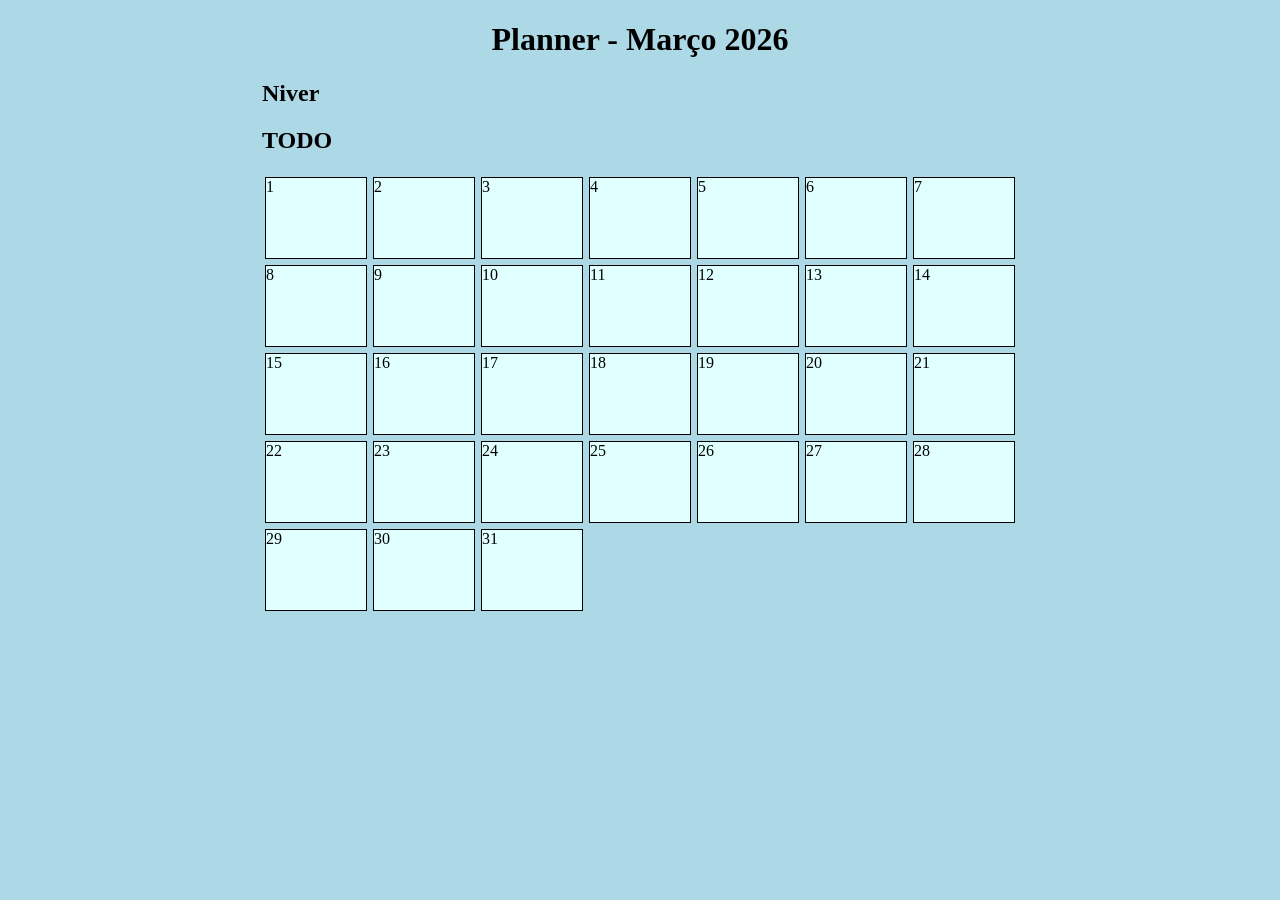
<file: .idea/web/index.html>
<!DOCTYPE html>
<html lang="pt-br">
<head>
    <meta charset="UTF-8">
    <title>Planner Março</title>
    <link rel="stylesheet" href="style.css">


</head>

<body>

<header>
    <h1>Planner - Março 2026</h1>
</header>

<main>

    <section class="planner">
        <h2>Niver</h2>
        <h2>TODO</h2>
        <div class="semana">
            <div class="dia">1</div>
            <div class="dia">2</div>
            <div class="dia">3</div>
            <div class="dia">4</div>
            <div class="dia">5</div>
            <div class="dia">6</div>
            <div class="dia">7</div>
        </div>

        <div class="semana">
            <div class="dia">8</div>
            <div class="dia">9</div>
            <div class="dia">10</div>
            <div class="dia">11</div>
            <div class="dia">12</div>
            <div class="dia">13</div>
            <div class="dia">14</div>
        </div>

        <div class="semana">
            <div class="dia">15</div>
            <div class="dia">16</div>
            <div class="dia">17</div>
            <div class="dia">18</div>
            <div class="dia">19</div>
            <div class="dia">20</div>
            <div class="dia">21</div>
        </div>

        <div class="semana">
            <div class="dia">22</div>
            <div class="dia">23</div>
            <div class="dia">24</div>
            <div class="dia">25</div>
            <div class="dia">26</div>
            <div class="dia">27</div>
            <div class="dia">28</div>
        </div>

        <div class="semana">
            <div class="dia">29</div>
            <div class="dia">30</div>
            <div class="dia">31</div>
        </div>

    </section>

</main>
</body>
</html>
</file>
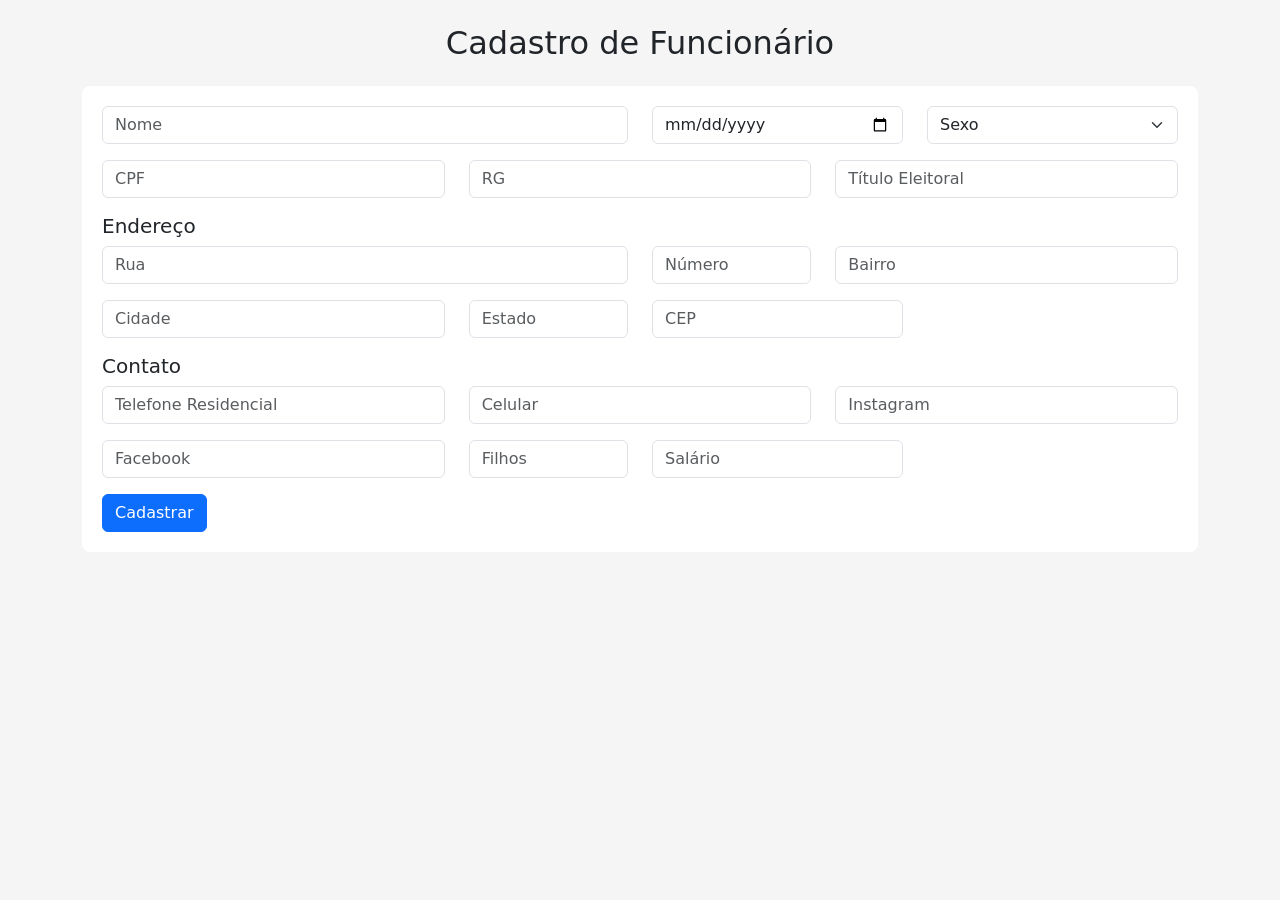
<file: .idea/web/formularioFuncionario/index.html>
<!DOCTYPE html>
<html lang="pt-br">
<head>
    <meta charset="UTF-8">
    <title>Cadastro Funcionário</title>
    <link href="https://cdn.jsdelivr.net/npm/bootstrap@5.3.0/dist/css/bootstrap.min.css" rel="stylesheet">
    <link rel="stylesheet" href="style.css">
</head>
<body>

<div class="container mt-4">
    <h2 class="mb-4">Cadastro de Funcionário</h2>

    <form>

        <div class="row mb-3">
            <div class="col-md-6">
                <input type="text" class="form-control" placeholder="Nome">
            </div>

            <div class="col-md-3">
                <input type="date" class="form-control">
            </div>

            <div class="col-md-3">
                <select class="form-select">
                    <option>Sexo</option>
                    <option>Masculino</option>
                    <option>Feminino</option>
                </select>
            </div>
        </div>

        <div class="row mb-3">
            <div class="col-md-4">
                <input type="text" class="form-control" placeholder="CPF">
            </div>

            <div class="col-md-4">
                <input type="text" class="form-control" placeholder="RG">
            </div>

            <div class="col-md-4">
                <input type="text" class="form-control" placeholder="Título Eleitoral">
            </div>
        </div>

        <h5>Endereço</h5>

        <div class="row mb-3">
            <div class="col-md-6">
                <input type="text" class="form-control" placeholder="Rua">
            </div>

            <div class="col-md-2">
                <input type="text" class="form-control" placeholder="Número">
            </div>

            <div class="col-md-4">
                <input type="text" class="form-control" placeholder="Bairro">
            </div>
        </div>

        <div class="row mb-3">
            <div class="col-md-4">
                <input type="text" class="form-control" placeholder="Cidade">
            </div>

            <div class="col-md-2">
                <input type="text" class="form-control" placeholder="Estado">
            </div>

            <div class="col-md-3">
                <input type="text" class="form-control" placeholder="CEP">
            </div>
        </div>

        <h5>Contato</h5>

        <div class="row mb-3">
            <div class="col-md-4">
                <input type="text" class="form-control" placeholder="Telefone Residencial">
            </div>

            <div class="col-md-4">
                <input type="text" class="form-control" placeholder="Celular">
            </div>

            <div class="col-md-4">
                <input type="text" class="form-control" placeholder="Instagram">
            </div>
        </div>

        <div class="row mb-3">
            <div class="col-md-4">
                <input type="text" class="form-control" placeholder="Facebook">
            </div>

            <div class="col-md-2">
                <input type="number" class="form-control" placeholder="Filhos">
            </div>

            <div class="col-md-3">
                <input type="number" class="form-control" placeholder="Salário">
            </div>
        </div>

        <button type="submit" class="btn btn-primary">Cadastrar</button>

    </form>
</div>

</body>
</html>
</file>
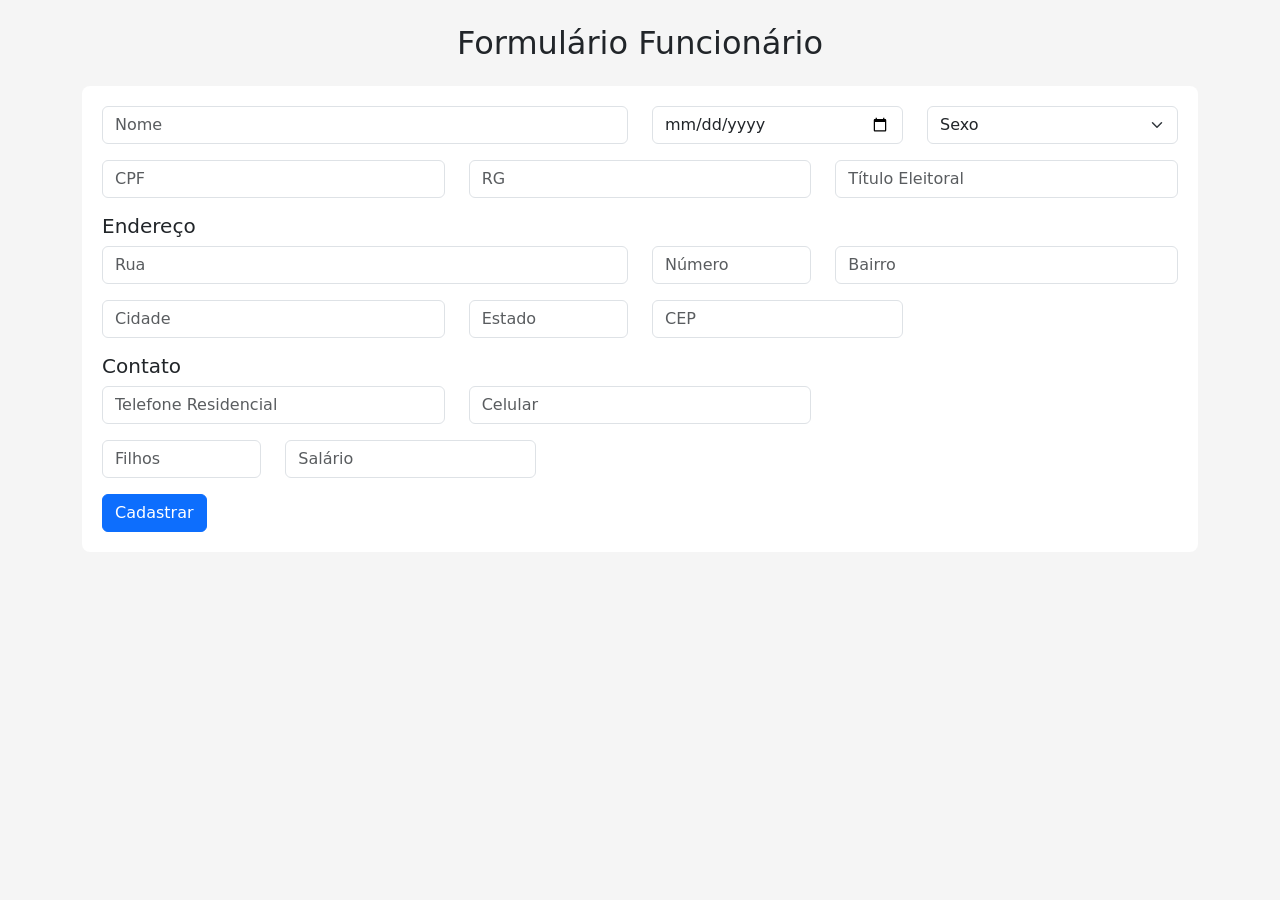
<file: .idea/web/formularioFuncionarioV2/index.html>
<!DOCTYPE html>
<html lang="pt-br">
<head>
    <meta charset="UTF-8">
    <title>Formulário Funcionário</title>
    <link href="https://cdn.jsdelivr.net/npm/bootstrap@5.3.0/dist/css/bootstrap.min.css" rel="stylesheet">
    <link rel="stylesheet" href="style.css">
</head>
<body>

<div class="container mt-4">
    <h2 class="mb-4">Formulário Funcionário</h2>

    <form id="formFuncionario">

        <div class="row mb-3">
            <div class="col-md-6">
                <input type="text" class="form-control" placeholder="Nome" id="nome">
            </div>
            <div class="col-md-3">
                <input type="date" class="form-control" id="dataNascimento">
            </div>
            <div class="col-md-3">
                <select class="form-select" id="sexo">
                    <option>Sexo</option>
                    <option>Masculino</option>
                    <option>Feminino</option>
                </select>
            </div>
        </div>

        <div class="row mb-3">
            <div class="col-md-4">
                <input type="text" class="form-control" placeholder="CPF" id="cpf">
            </div>
            <div class="col-md-4">
                <input type="text" class="form-control" placeholder="RG" id="rg">
            </div>
            <div class="col-md-4">
                <input type="text" class="form-control" placeholder="Título Eleitoral" id="titulo">
            </div>
        </div>

        <h5>Endereço</h5>

        <div class="row mb-3">
            <div class="col-md-6">
                <input type="text" class="form-control" placeholder="Rua" id="rua">
            </div>
            <div class="col-md-2">
                <input type="text" class="form-control" placeholder="Número" id="numero">
            </div>
            <div class="col-md-4">
                <input type="text" class="form-control" placeholder="Bairro" id="bairro">
            </div>
        </div>

        <div class="row mb-3">
            <div class="col-md-4">
                <input type="text" class="form-control" placeholder="Cidade" id="cidade">
            </div>
            <div class="col-md-2">
                <input type="text" class="form-control" placeholder="Estado" id="estado">
            </div>
            <div class="col-md-3">
                <input type="text" class="form-control" placeholder="CEP" id="cep">
            </div>
        </div>

        <h5>Contato</h5>

        <div class="row mb-3">
            <div class="col-md-4">
                <input type="text" class="form-control" placeholder="Telefone Residencial" id="telefone">
            </div>
            <div class="col-md-4">
                <input type="text" class="form-control" placeholder="Celular" id="celular">
            </div>
        </div>

        <div class="row mb-3">
            <div class="col-md-2">
                <input type="number" class="form-control" placeholder="Filhos" id="filhos">
            </div>
            <div class="col-md-3">
                <input type="number" class="form-control" placeholder="Salário" id="salario">
            </div>
        </div>

        <button type="submit" class="btn btn-primary">Cadastrar</button>

    </form>

    <div id="tabelaContainer" class="mt-5"></div>

</div>

<script src="script.js"></script>
</body>
</html>
</file>
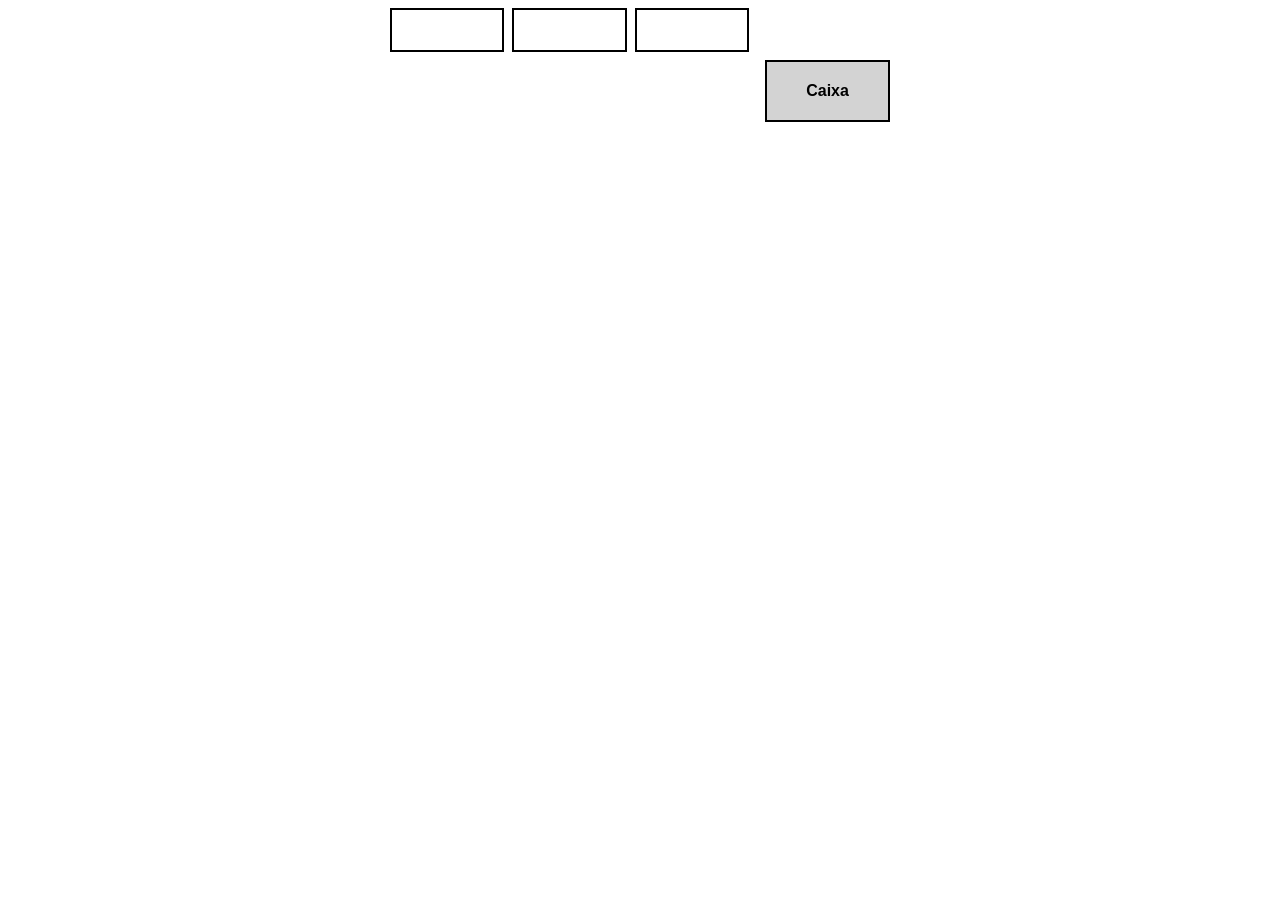
<file: .idea/web/gridLoja/index.html>
<!DOCTYPE html>
<html lang="pt-br">
<head>
    <meta charset="UTF-8">
    <title>Loja</title>
    <link rel="stylesheet" href="style.css">
</head>
<body>

<div class="loja">
    <div class="vitrine">Vitrine</div>
    <div class="entrada">Entrada</div>

    <div class="eletronicos">Eletrônicos</div>
    <div class="acessorios">Acessórios</div>
    <div class="decoracao">Decoração</div>

    <div class="corredor"></div>
    <div class="corredor"></div>
    <div class="corredor"></div>

    <div class="utilidades">Utilidades</div>
    <div class="brinquedos">Brinquedos</div>
    <div class="papelaria">Papelaria</div>

    <div class="caixa">Caixa</div>
</div>

</body>
</html>
</file>
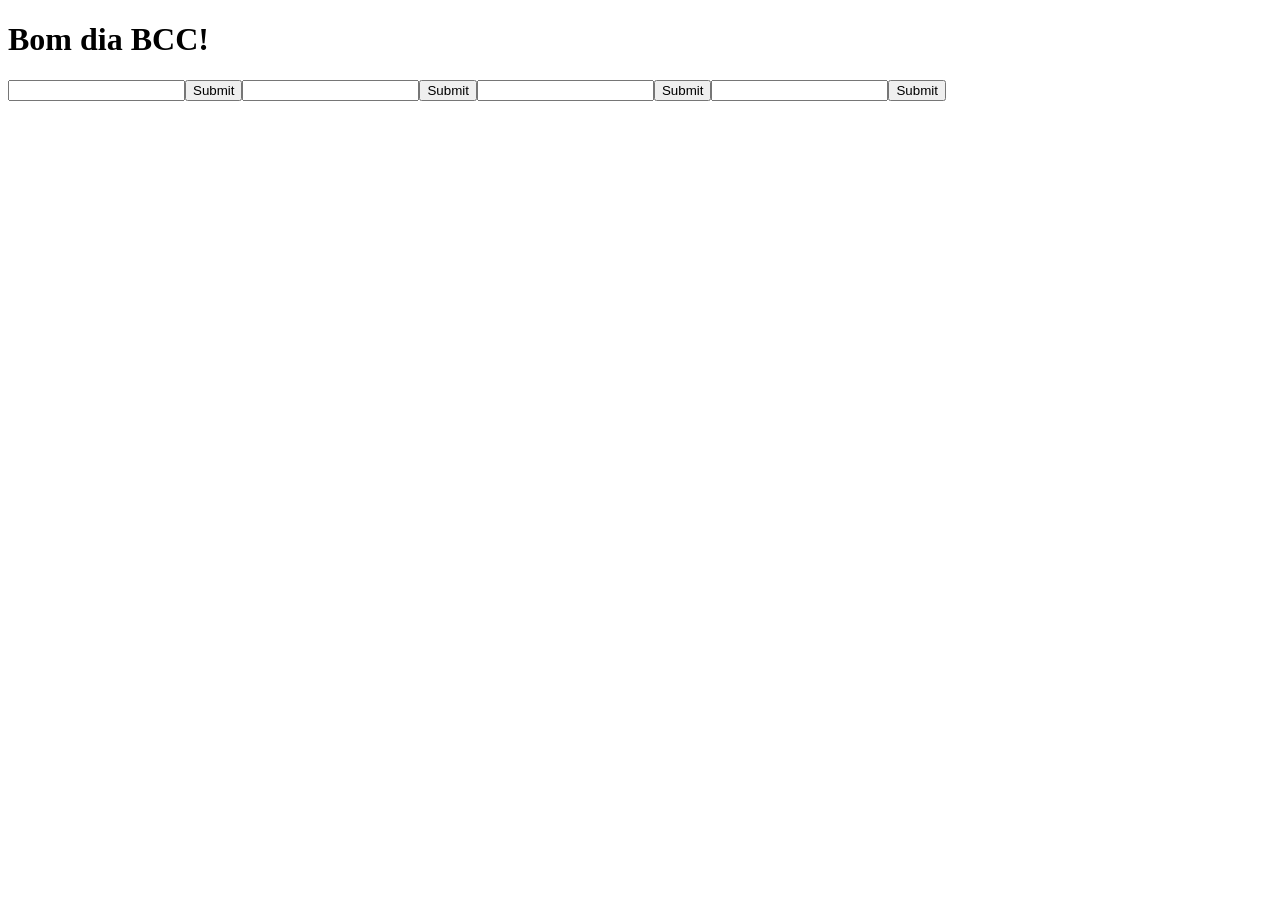
<file: .idea/web/primeirojs.html>
<!DOCTYPE html>
<html lang="en">
<head>
    <meta charset="UTF-8">
    <meta http-equiv="X-UA-Compatible" content="IE=edge">
    <meta name="viewport" content="width=device-width, initial-scale=1.0">
    <title>Primeiro DWEB1 JS</title>
</head>
<body>
    <script lang="javscript" type="text/javascript">
        
        var nome = "Diogo"
        var idade;
        var endereco = "Minha casa"
        var cep = 12345
        var cpf = 12345

        document.writeln("<h1>Bom dia BCC!</h1>");

        document.write("<form>");
        document.write("<input name='nome' id='nome'/>");
        document.write("<input type='submit'>");  
        document.write("<input idade='idade' id='idade'/>");
        document.write("<input type='submit'>");  
        document.write("<input endereco='endereco' id='endereco'/>");
        document.write("<input type='submit'>"); 
        document.write("<input cep='cep' id='cep'/>");
        document.write("<input type='submit'>"); 
        document.write("</form>"); 

        nome = prompt("Digite seu nome", "seu nome")
        idade = prompt("Digite sua idade", "sua idade")
        endereco = prompt("Digite seu endereco", "seu endereco")
        cep = prompt("Digite seu cep", "seu cep")
        cep = prompt("Digite seu cpf", "seu cpf")

        idade < 18 ? alert("Nao pode jogar roblox " + nome) : document.write("Bem vindo ao roblox " + nome); 
        
        var num1;
        var num2;
        var num3;

        num1 = prompt("Digite um numero", "...")
        num2 = prompt("Digite outro numero", "...")
        num3 = prompt("Digite mais um numero", "...")

        if (num1 > num2 && num1 > num3){
            alert("Primeiro numero e o maior")
        } else if (num2 > num1 && num2 > num3){
            alert("Segundo numero e o maior")
        } else {
            alert("Terceiro numero e o maior")
        }

        var idade;

        idade = prompt("Digite sua idade", "sua idade")

        if (idade < 16){
            alert("Nao pode votar")
        } else if (idade < 18){
            alert("Voto opcional")
        } else {
            alert("Voto obrigatorio")
        }

    </script>
</body>
</html>
</file>
<file: .idea/web/style.css>
body{
    background: lightblue;
}

header{
    text-align:center;
}

.planner{
    width: max-content;
    margin: auto;
}

.semana{
    display:flex;

}

.dia{
    border:1px solid black;
    width:100px;
    height:80px;
    margin:3px;
    background-color: lightcyan;
}
</file>
<file: .idea/web/formularioFuncionario/style.css>
body {
    background-color: #f5f5f5;
}

h2 {
    text-align: center;
}

form {
    background: white;
    padding: 20px;
    border-radius: 8px;
}
</file>
<file: .idea/web/formularioFuncionarioV2/style.css>
body {
    background-color: #f5f5f5;
}

h2 {
    text-align: center;
}

form {
    background: white;
    padding: 20px;
    border-radius: 8px;
}
</file>
<file: .idea/web/gridLoja/style.css>
body {
    font-family: Arial;
}

.loja {
    display: grid;
    grid-template-areas:
    "vitrine vitrine vitrine"
    "entrada entrada entrada"
    "eletronicos corredor acessorios"
    "decoracao corredor corredor"
    "utilidades brinquedos papelaria"
    "caixa caixa caixa";

    grid-template-columns: 1fr 1fr 1fr;
    gap: 8px;
    width: 500px;
    margin: auto;
}

.loja div {
    border: 2px solid black;
    padding: 20px;
    text-align: center;
}

.vitrine { grid-area: vitrine; background: #ddd; }
.entrada { grid-area: entrada; background: #eee; }

.eletronicos { grid-area: eletronicos; }
.acessorios { grid-area: acessorios; }
.decoracao { grid-area: decoracao; }

.utilidades { grid-area: utilidades; }
.brinquedos { grid-area: brinquedos; }
.papelaria { grid-area: papelaria; }

.caixa { grid-area: caixa; background: lightgray; font-weight: bold; }

.corredor {
    background: white;
    border: 2px dashed #aaa;
}
</file>
